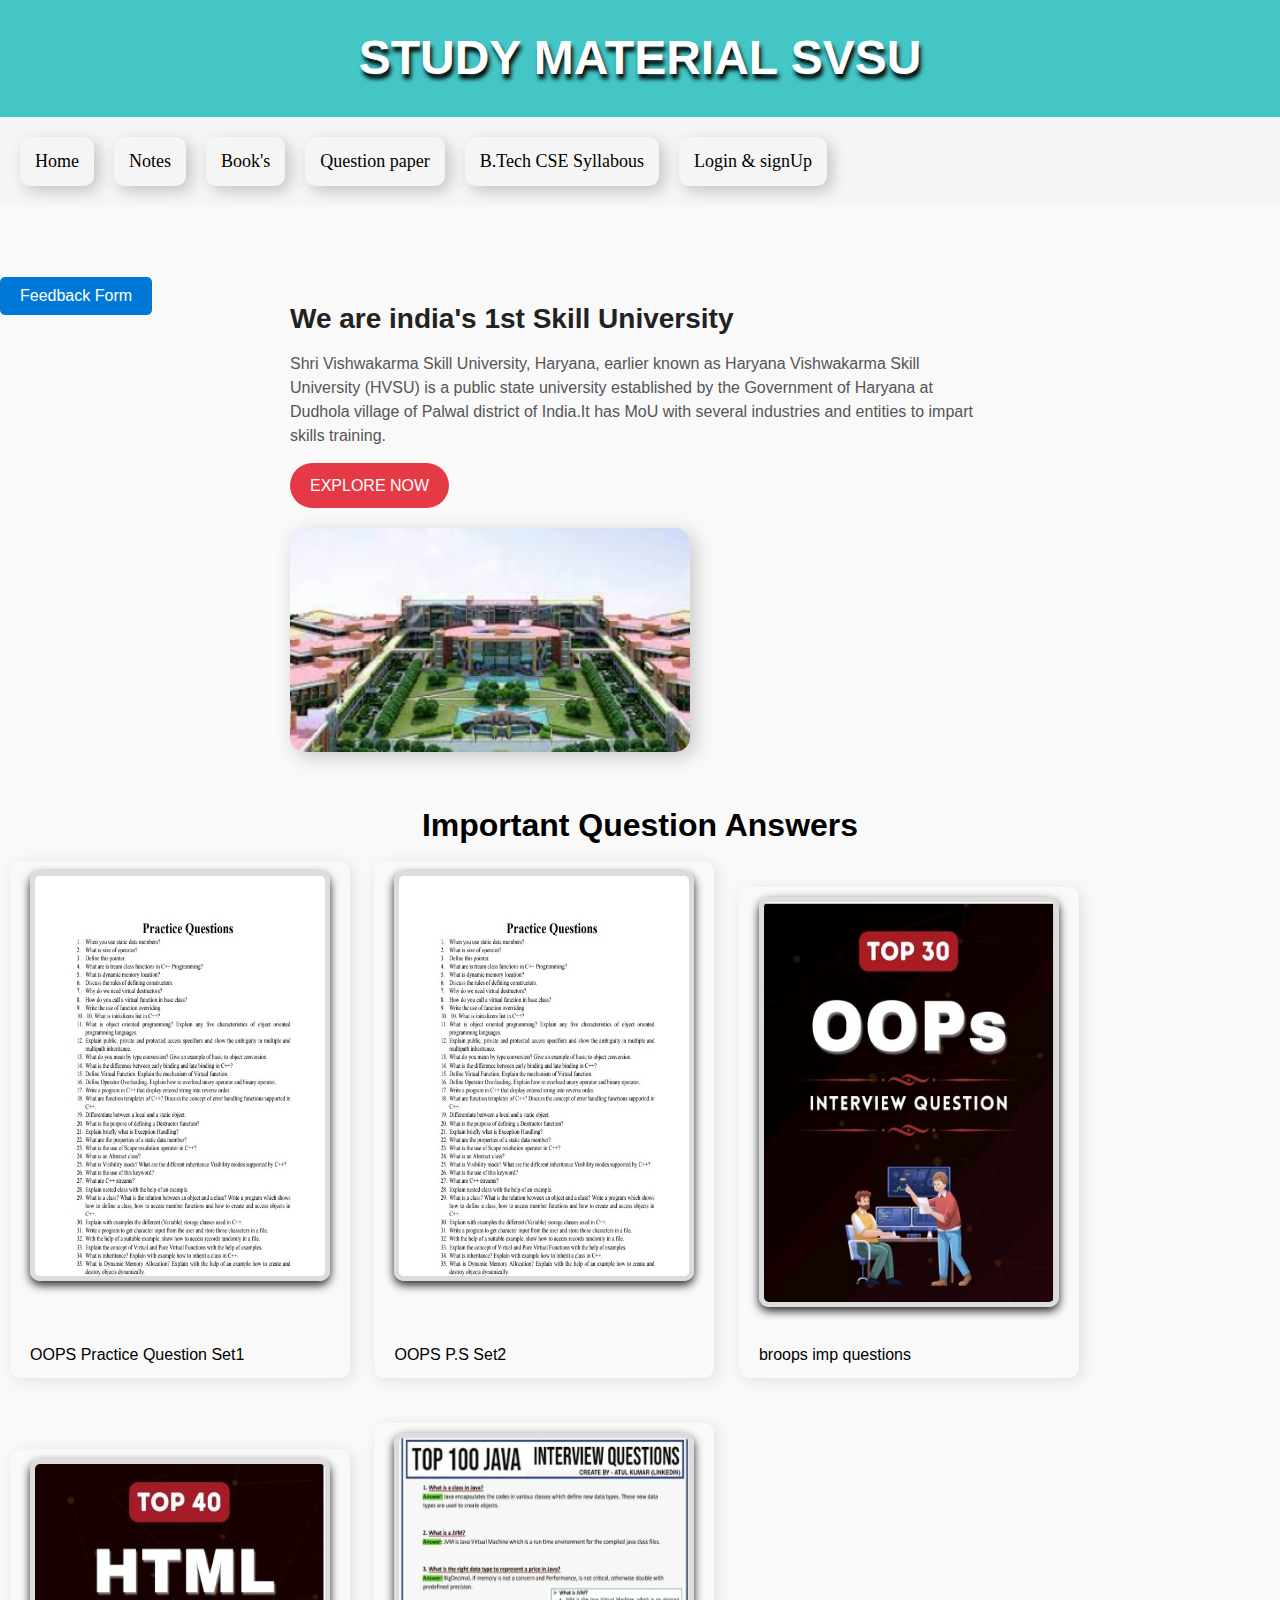
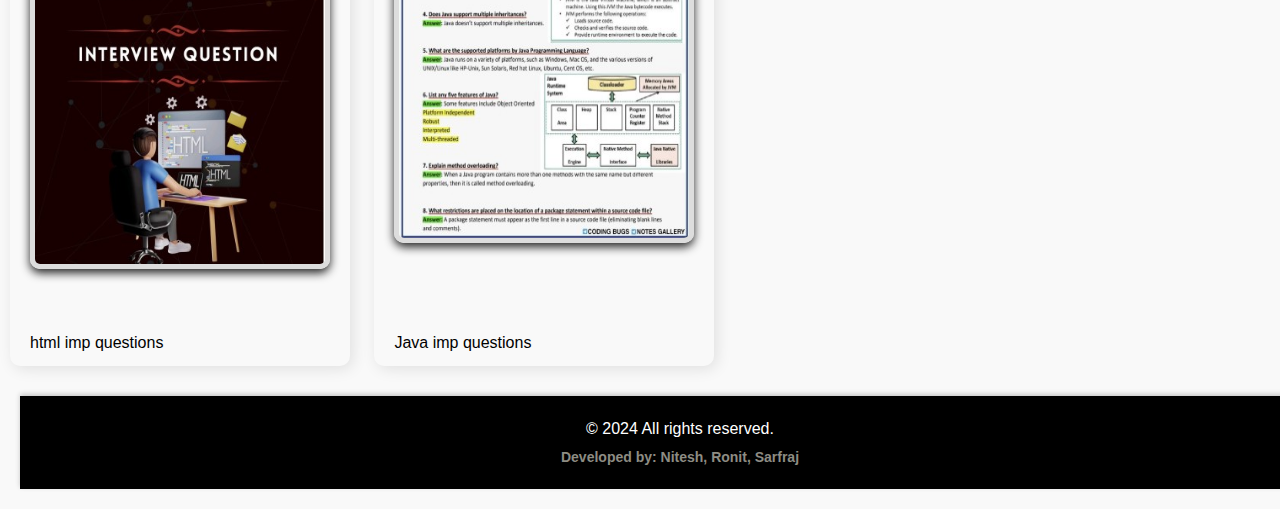
<file: index.html>
<!DOCTYPE html>
<html lang="en">

<head>
    <meta charset="UTF-8">
    <meta name="viewport" content="width=device-width, initial-scale=1.0">
    <title>study matrial svsu</title>
    <link rel="stylesheet" href="style.css">
</head>

<body>
    <header class="head">
        <h1>STUDY MATERIAL SVSU</h1>
    </header>
    <main>

        <nav>
            <a target="_self" >Home</a>
            <a target="_self" href="notes.html">Notes</a>
            <a target="_self" href="book.html">Book's</a>
            <a target="_self" href="questionpaper.html">Question paper</a>
            <a target="_blank" href="all notes/Annexure 4 B. Tech CSE AI&ML Syllabus for Batch 2022-26.pdf">B.Tech CSE
                Syllabous</a>
            <a target="_blank" href="login.html">
                <div class="slabous"> Login & signUp</div>
            </a>

        </nav><br><br>
        
        <div class="bt">
            <a href="form.html"><input class="button" type="button" value="Feedback Form"></a><br><br><br>
        </div>
        <section class="about-us">

            <div class="row">
                <div class="about-col">
                    <h1>We are india's 1st Skill University</h1>
                    <p>
                        Shri Vishwakarma Skill University, Haryana, earlier known as Haryana Vishwakarma Skill
                        University (HVSU) is a public state university established by the Government of Haryana at
                        Dudhola village of Palwal district of India.It has MoU with several industries and entities to
                        impart skills training.
                    </p>
                    <a href="https://svsu.ac.in/" class="hero-btn red-btn">EXPLORE NOW</a>
                </div>
                <div class="about-col">
                    <img src="SVSU full view.jpg">
                </div>
            </div>
            
        </section>
        <h1 class="impques">Important Question Answers</h1>
        <div>

            
        

            <a class="noteslink" href="all imp que/OOPS Practice Questions Set1.docx.pdf"><img class="notesimg"
                    src="All images/Screenshot 2024-06-09 171354.jpg" alt="img" width="300px"
                    height="410px"><br><br>OOPS Practice Question
                Set1</a>
            <a class="noteslink" href="all imp que/OOPS Practice Questions Set2.docx.pdf"><img class="notesimg"
                    src="All images/Screenshot 2024-06-09 171354.jpg" alt="img" width="300px"
                    height="410px"><br><br>OOPS P.S Set2</a>
            <a class="noteslink" href="all imp que/oops imp questions .pdf"><img class="notesimg"
                    src="All images/oopsimp qt.jpg" alt="img" width="300px" height="410px"><br>broops imp
                questions</a><br><br>



            <a class="noteslink" href="all imp que/html imp questions .pdf"><img class="notesimg"
                    src="All images/html imp qt.jpg" alt="img" width="300px" height="410px"><br><br>html imp
                questions</a>
            <a class="noteslink" href="all imp que/Java imp questions .pdf"><img class="notesimg"
                    src="All images/java imp qt.jpg" alt="img" width="300px" height="410px"><br><br><br>Java imp
                questions</a>



        </div>


    </main>
    <footer>
        <div class="footer-content">
            <p>&copy; 2024 All rights reserved.</p>
            <p class="developer-names">Developed by: <span>Nitesh, Ronit, Sarfraj</span></p>
        </div>
    </footer>
    
</body>

</html>
</file>
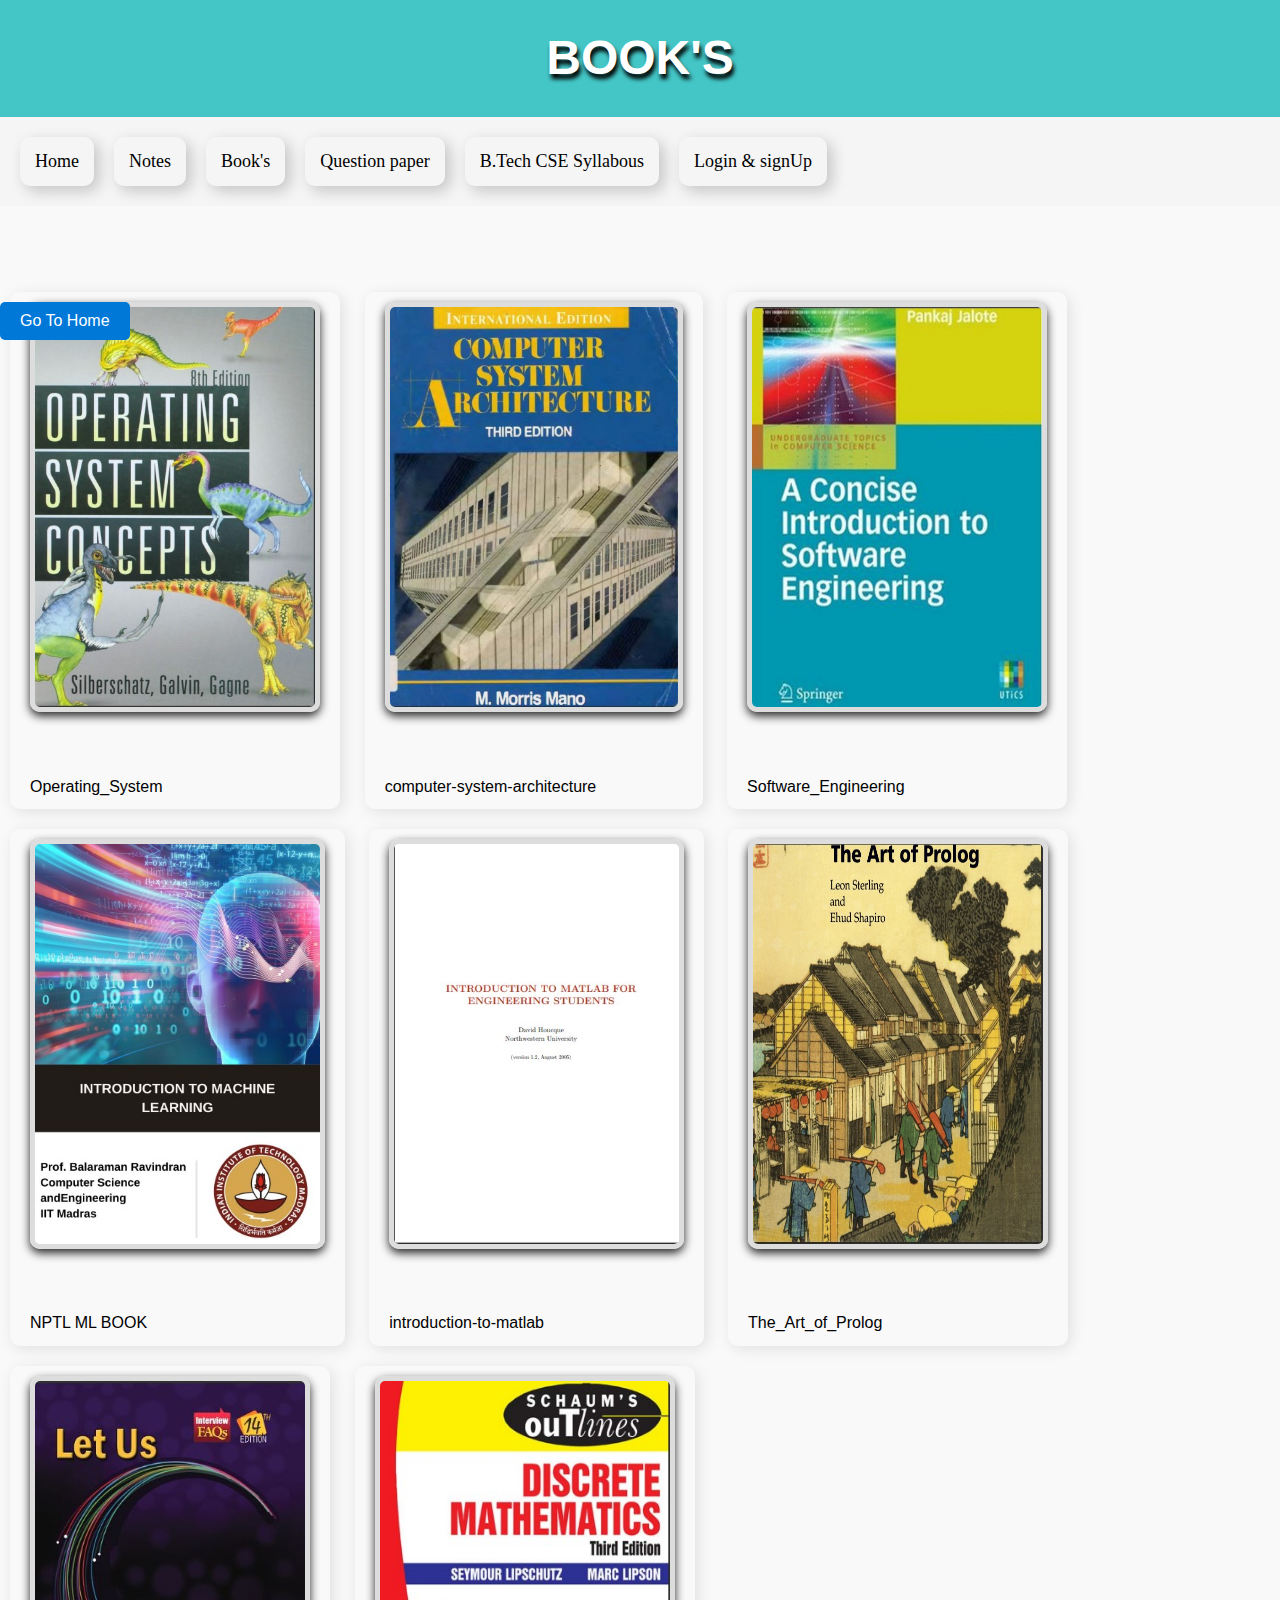
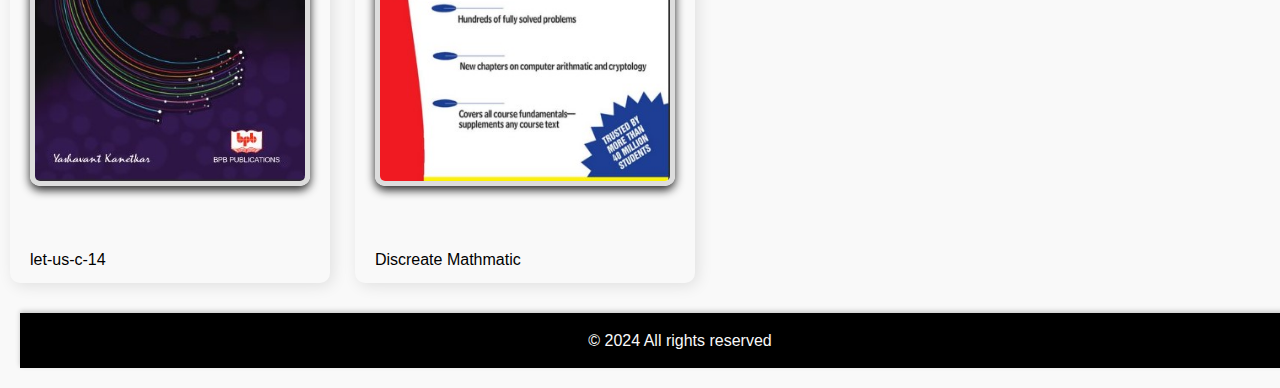
<file: book.html>
<!DOCTYPE html>
<html lang="en">

<head>
    <meta charset="UTF-8">
    <meta name="viewport" content="width=device-width, initial-scale=1.0">
    <title>Books</title>
    <link rel="stylesheet" href="style.css">
</head>

<body>

    <header class="head">

        <h1> BOOK'S</h1>

    </header>
    <nav>
        <a href="index.html">Home</a>
        <a target="_self" href="notes.html">Notes</a>
        <a target="_self" href="book.html">Book's</a>
        <a target="_self" href="questionpaper.html">Question paper</a>
        <a target="_self" href="all notes/Annexure 4 B. Tech CSE AI&ML Syllabus for Batch 2022-26.pdf">B.Tech CSE
            Syllabous</a>
        <a href="login.html">
            <div class="slabous"> Login & signUp</div>
        </a>

    </nav><br><br><br>
    <div class="bt">
        <a href="index.html"><input class="button" type="button" value="Go To Home"></a><br><br><br>
      </div>

    
    
    
    <a class="noteslink" href="all books/Operating_System_Concepts_8th_EditionA4 Galvin.pdf"><img class="notesimg" src="All images/os img.jpg" alt="img "  height="410px"width="300px"><br><br>Operating_System</a>
    <a class="noteslink" href="all books/mano-m-m-computer-system-architecture.pdf"><img class="notesimg" src="All images/cao img.jpg" alt="img"  height="410px"width="300px"><br><br>computer-system-architecture</a>
    <a class="noteslink" href="all books/Software_Engineering_by_Pankaj_Jalote.pdf"><img class="notesimg" src="All images/sebook img.jpg" alt="img"  height="410px"width="300px " height="414px"><br><br>Software_Engineering</a>

    
   
    
    <a class="noteslink" href="all books/nptl ml.pdf"><img class="notesimg" src="All images/ml nptl.jpg" alt="img"  width="300px" height="410px"width="300px"><br><br>NPTL ML BOOK</a>
    <a class="noteslink" href="all books/introduction-to-matlab.pdf"> <img class="notesimg" src="All images/matlab .jpg" alt="img"  height="410px"width="300px"><br><br>introduction-to-matlab</a>
    <a class="noteslink" href="all books/The_Art_of_Prolog.pdf"><img class="notesimg" src="All images/THE art prolog.jpg" alt="img"  height="410px"width="300px " height="414px"><br><br>The_Art_of_Prolog</a>

    
    
    <a class="noteslink" href="all books/let-us-c-14.pdf"><img class="notesimg" src="All images/letus c.jpg" alt="img"   height="410px"width="300px"><br><br>let-us-c-14</a>
    <a class="noteslink" href="all books/dm book pdf by email-1.pdf"><img class="notesimg" src="All images/dm book img.jpg" alt="img" height="410px"  width="300px" height="410px" ><br><br>Discreate Mathmatic</a>

    <footer>
        <p class="foot">&copy; 2024 All rights reserved</p>
    </footer>

</body>

</html>
</file>
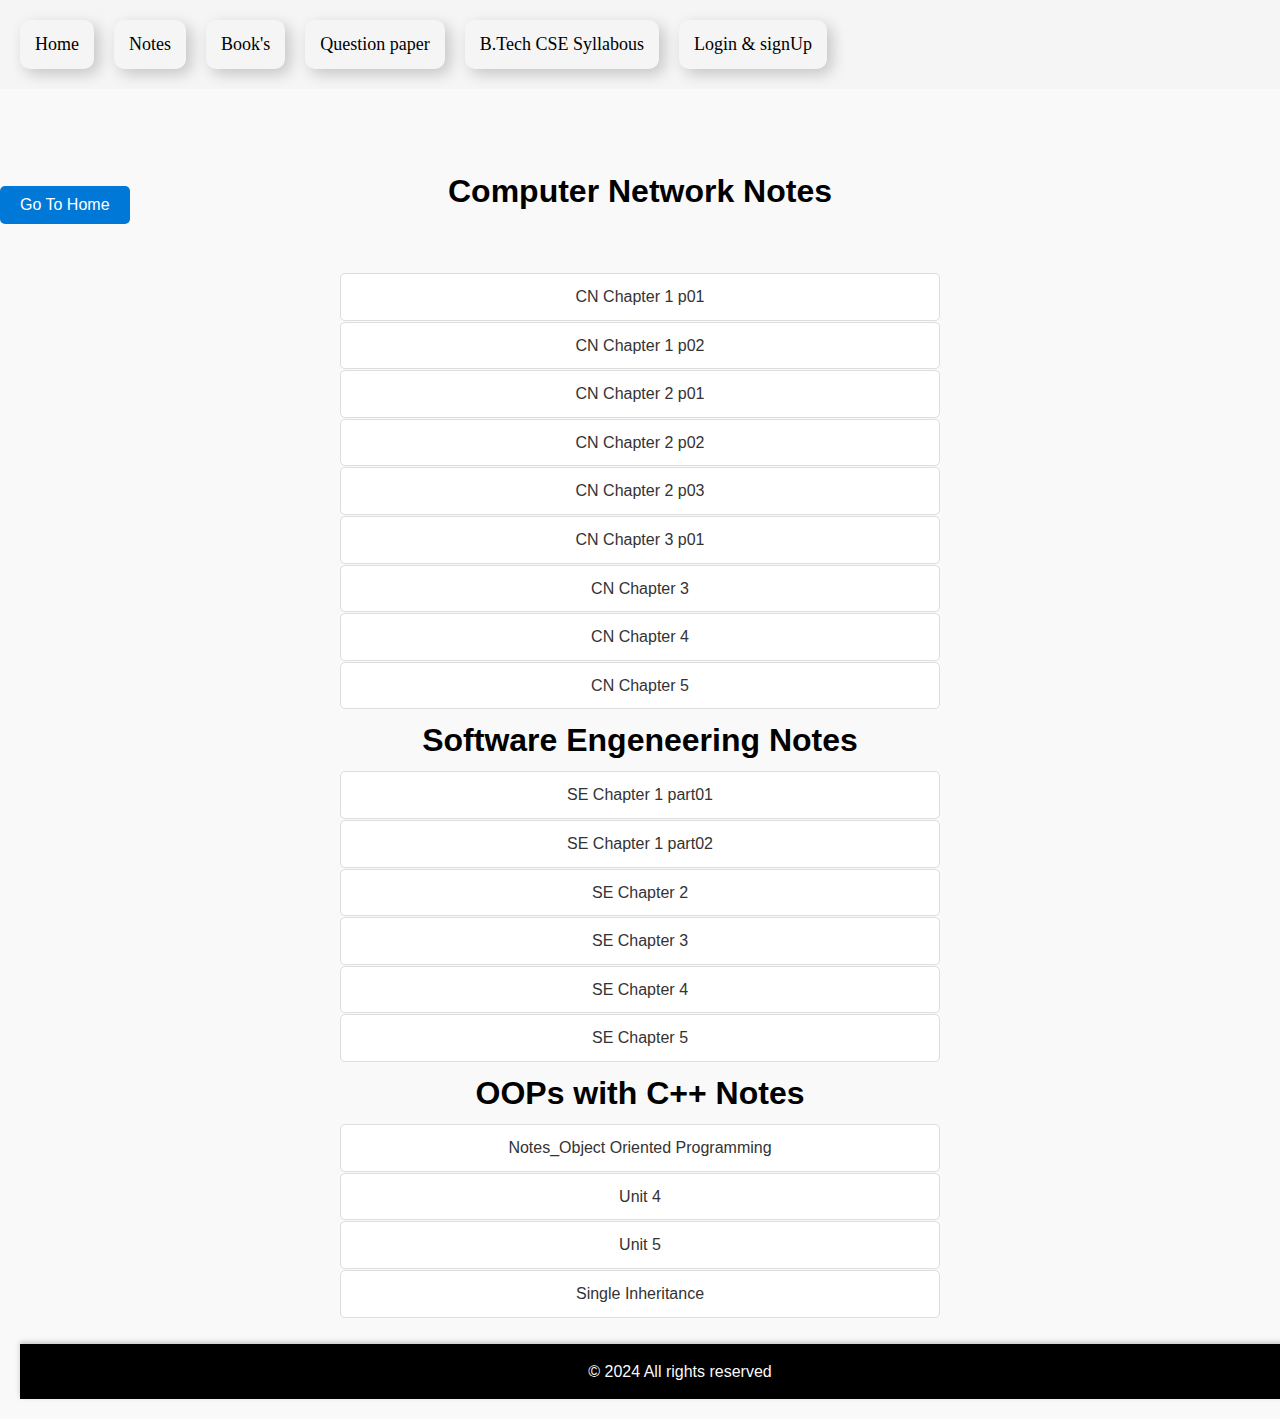
<file: cn.html>
<!DOCTYPE html>
<html lang="en">

<head>
    <meta charset="UTF-8">
    <meta name="viewport" content="width=device-width, initial-scale=1.0">
    <title>Document</title>
    <link rel="stylesheet" href="style.css">
</head>

<body>
    <nav>
        <a href="index.html">Home</a>
        <a target="_self" href="notes.html">Notes</a>
        <a target="_self" href="book.html">Book's</a>
        <a target="_self" href="questionpaper.html">Question paper</a>
        <a target="_self" href="all notes/Annexure 4 B. Tech CSE AI&ML Syllabus for Batch 2022-26.pdf">B.Tech CSE
            Syllabous</a>
        <a href="login.html">
            <div class="slabous"> Login & signUp</div>
        </a>

    </nav><br><br><br>
    <div class="bt">
        <a href="index.html"><input class="button" type="button" value="Go To Home"></a><br><br><br>
      </div>

    <span>
        <h1 class="impques">Computer Network Notes</h1>
    </span>
    <br><br>
    <div class="paper">
        <div><a href="all notes/MODULE 1 CN.pdf">CN Chapter 1 p01</a></div>
        <div><a href="all notes/Chapter 1 multiplexing.docx">CN Chapter 1 p02</a></div>
        <div> <a href="all notes/CHAPTER 2.pdf">CN Chapter 2 p01</a></div>
        <div><a href="all notes/CHAPTER 2 PART 2.docx">CN Chapter 2 p02</a></div>
        <div><a href="all notes/cn chapter2 part3.docx">CN Chapter 2 p03</a></div>
        <div><a href="all notes/MODULE 3 part 1.pdf">CN Chapter 3 p01</a></div>
        <div><a href="all notes/Chapter 3 NETWORK LAYER.docx">CN Chapter 3</a> </div>
        <div><a href="all notes/Chapter 4.docx">CN Chapter 4</a> </div>
        <div><a href="all notes/CHAPTER 5.docx">CN Chapter 5 </a></div>
    </div>
<h1 class="impques">Software Engeneering Notes</h1>
<div class="paper">
    <div><a href="all notes/se chapter 1.pdf">SE Chapter 1 part01</a></div>
    <div><a href="all notes/SE CHAPTER1 PATRT02.docx">SE Chapter 1 part02</a></div>
    <div><a href="all notes/se chapter 2.pdf.docx"> SE Chapter 2</a></div>
    <div><a href="all notes/se chapter 3.docx">SE Chapter 3</a></div>
    <div><a href="all notes/se chapter 4.pdf.docx">SE Chapter 4</a></div>
    <div><a href="all notes/se chapter 5.pdf.docx">SE Chapter 5</a></div>
</div>

<h1 class="impques">OOPs with C++ Notes</h1>
<div class="paper">
   <div> <a href="all notes/Notes_Object Oriented Programming Using C--.pdf">Notes_Object Oriented Programming</a></div>
   <div> <a href="all notes/Unit 4 oops.pdf">Unit 4 </a></div>
    <div><a href="all notes/OOPS Notes_Unit 5.docx.pdf">Unit 5</a></div>
   <div> <a href="all notes/Single Inheritance.pdf">Single Inheritance</a></div>

</div>
<footer>
    <p class="foot">&copy; 2024 All rights reserved</p>
</footer>

</body>

</html>
</file>
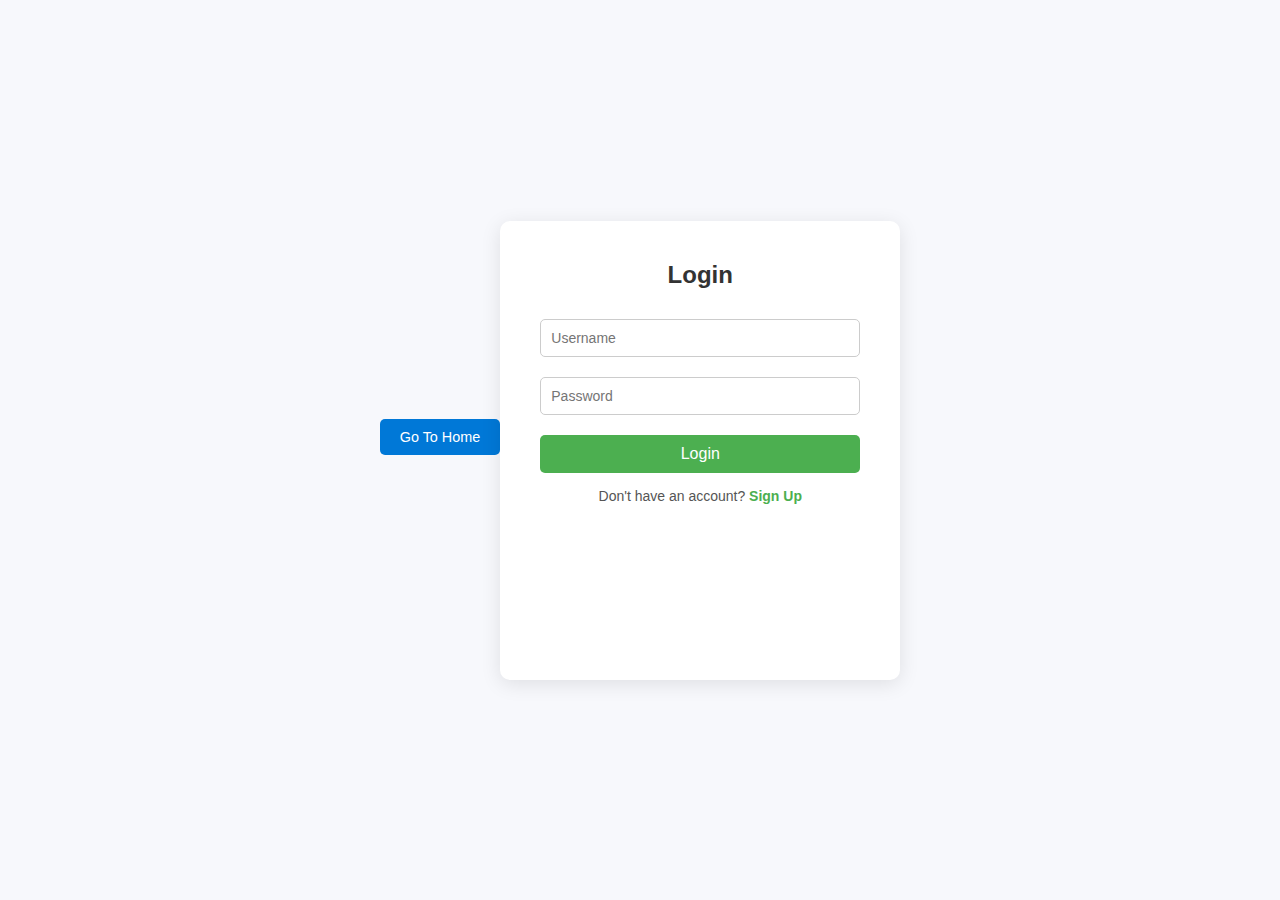
<file: login.html>
<!DOCTYPE html>
<html lang="en">

<head>
    <meta charset="UTF-8">
    <meta name="viewport" content="width=device-width, initial-scale=1.0">
    <title>Login</title>
    <!-- <link rel="stylesheet" href="style.css"> -->
    <script src="https://accounts.google.com/gsi/client" async defer></script>
    <link rel="stylesheet" href="login.css">
</head>

<body>

    <div class="bt">
        <a href="index.html"><input class="button" type="button" value="Go To Home"></a><br><br><br>
    </div><br><br>

    <div class="form-container">
        <div class="forms">
            <!-- Login Form -->
            <div class="form login-form" id="login-form">
                <h2>Login</h2>
                <input type="text" placeholder="Username" class="input-field">
                <input type="password" placeholder="Password" class="input-field">
                <button class="button">Login</button>
                <p class="toggle-link">Don't have an account? <span id="show-signup">Sign Up</span></p>
            </div>

            <!-- Signup Form -->
            <div class="form signup-form" id="signup-form">
                <h2>Sign Up</h2>
                <input type="text" placeholder="Username" class="input-field">
                <input type="email" placeholder="Email" class="input-field">
                <input type="password" placeholder="Password" class="input-field">
                <input type="password" placeholder="Confirm Password" class="input-field">
                <button class="button">Sign Up</button>
                <p class="toggle-link">Already have an account? <span id="show-login">Login</span></p>

                <!-- Sign Up with Google -->
                <div id="g_id_onload"
                    data-client_id="YOUR_CLIENT_ID"
                    data-context="signup"
                    data-ux_mode="popup"
                    data-callback="handleCredentialResponse"
                    data-auto_prompt="false">
                </div>
                <div class="g_id_signin" data-type="standard"></div>
            </div>
        </div>
    </div>

    <script src="login.js"></script>
</body>

</html>
</file>
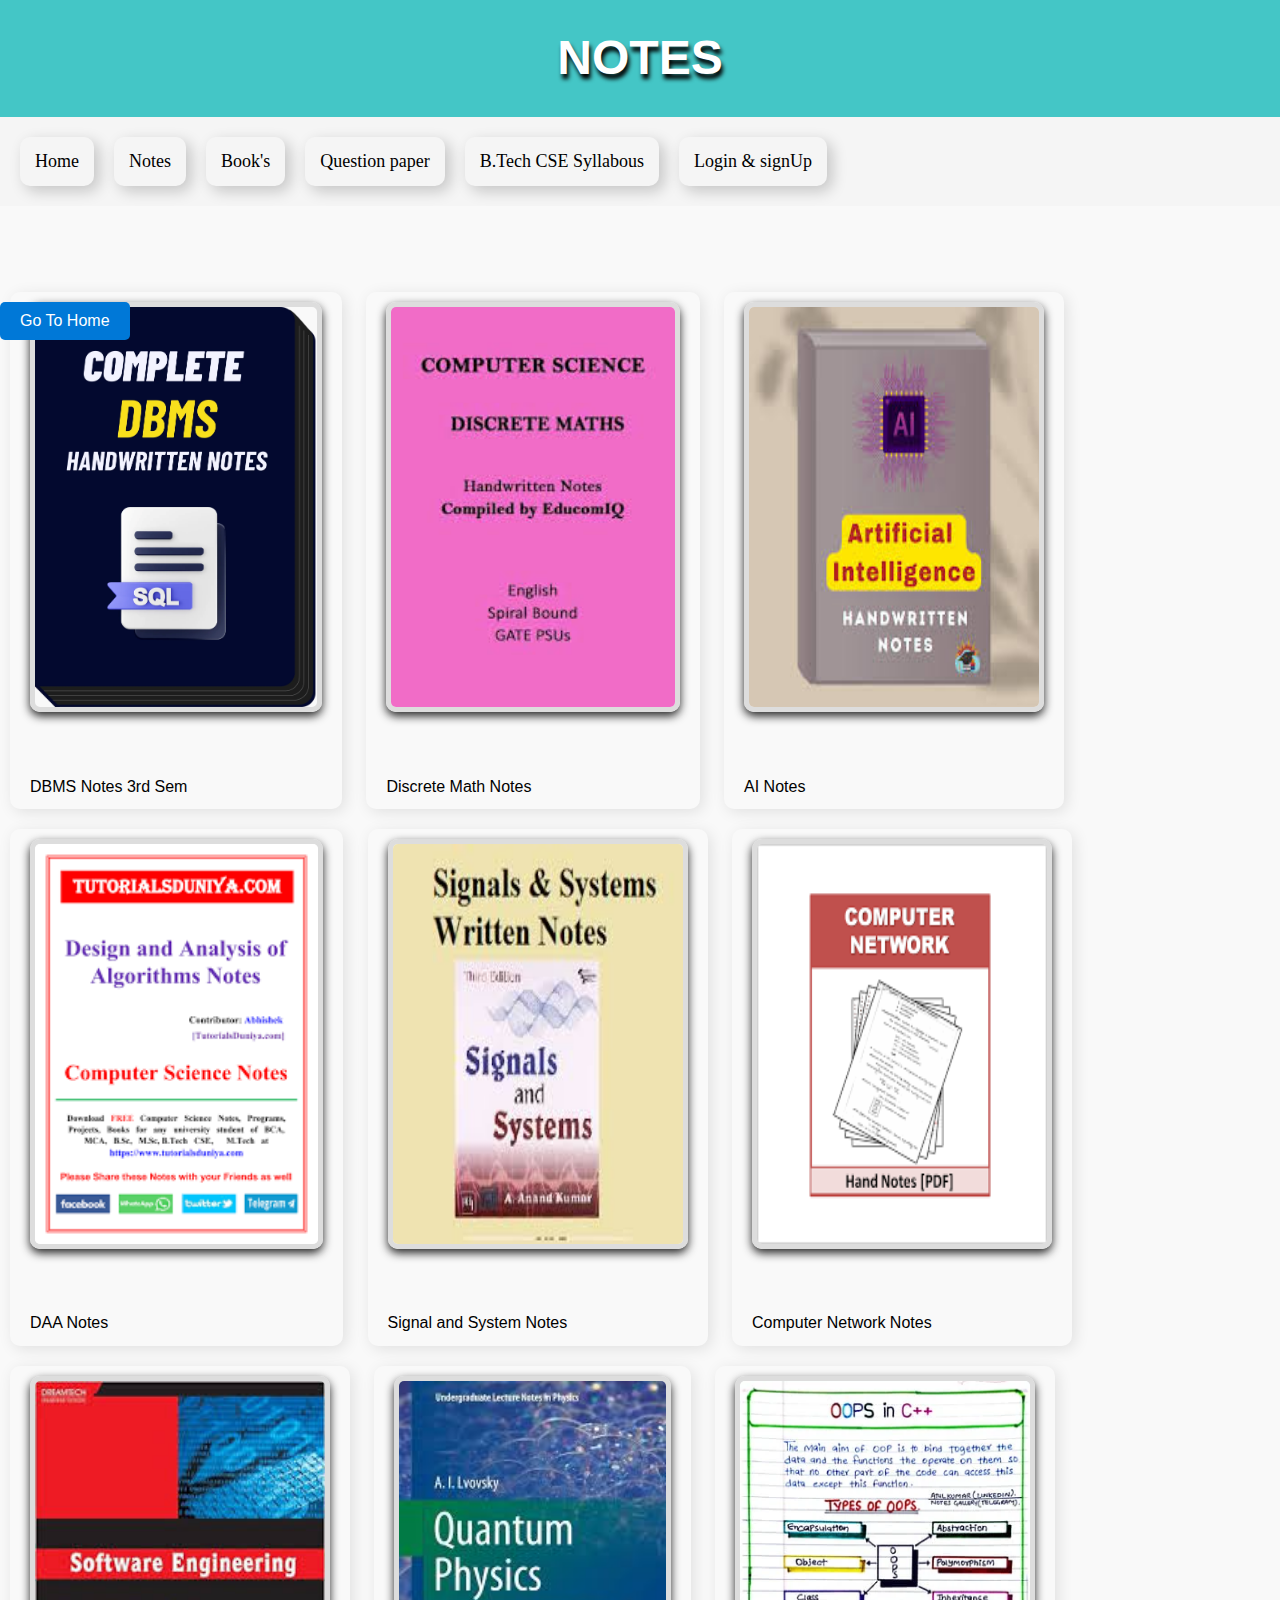
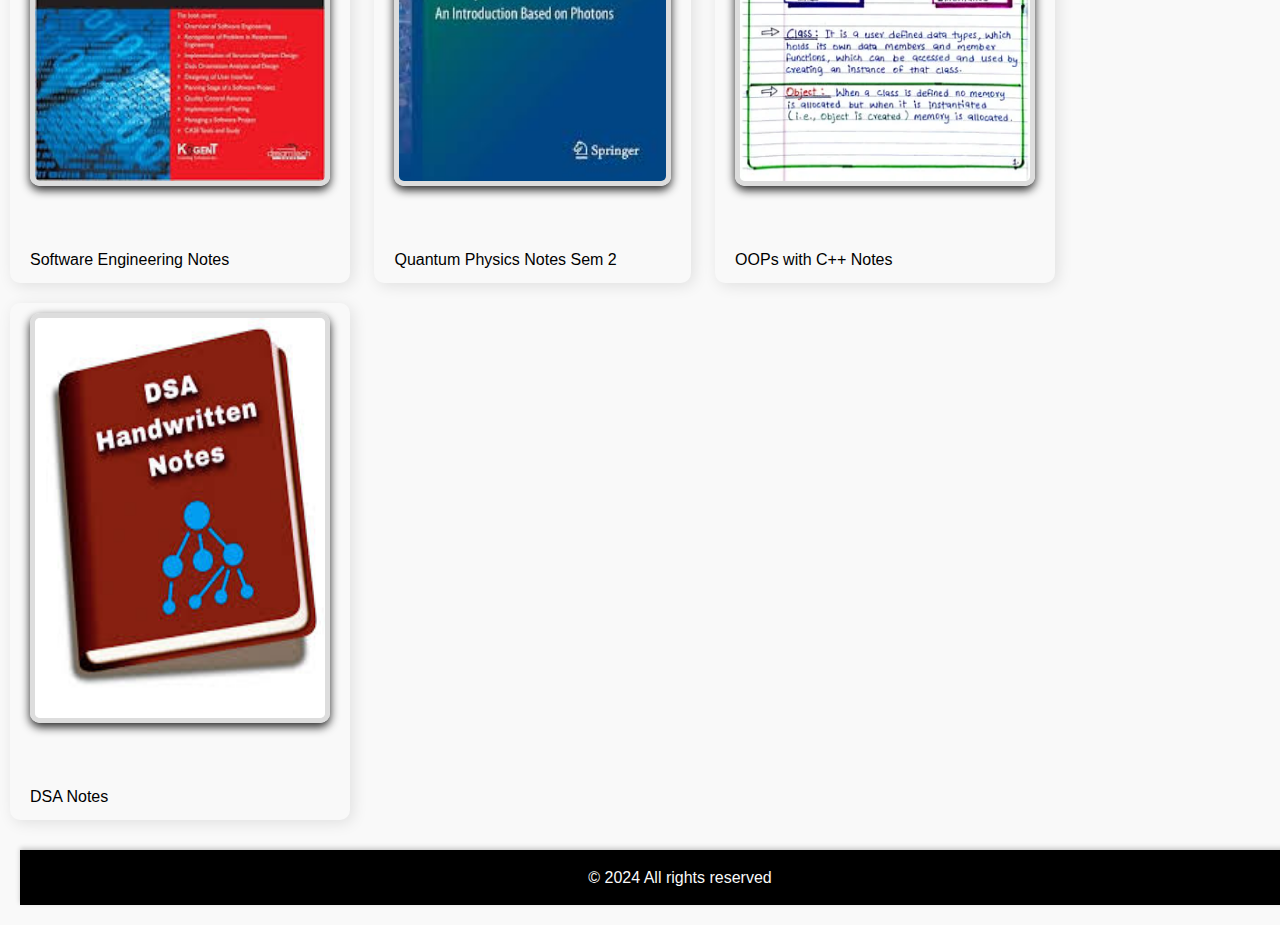
<file: notes.html>
<!DOCTYPE html>
<html lang="en">

<head>
    <meta charset="UTF-8">
    <meta name="viewport" content="width=device-width, initial-scale=1.0">
    <title>notes </title>
    <link rel="stylesheet" href="style.css">
</head>

<body>
    <header class="head">
        <h1>NOTES</h1>
    </header>
    
    <nav>
        <a target="_self" href="index.html">Home</a>
        <a target="_self" href="notes.html">Notes</a>
        <a target="_self" href="book.html">Book's</a>
        <a target="_self" href="questionpaper.html">Question paper</a>
        <a target="_blank" href="all notes/Annexure 4 B. Tech CSE AI&ML Syllabus for Batch 2022-26.pdf">B.Tech CSE
            Syllabous</a>
        <a target="_blank" href="login.html">
            <div class="slabous"> Login & signUp</div>
        </a>

    </nav>
    <br><br><br>
    <div class="bt">
        <a href="index.html"><input class="button" type="button" value="Go To Home"></a><br><br><br>
    </div>


    <a class="noteslink" href="all notes/DBMS notes 3rd sem.pdf"><img class="notesimg" src="All images/dbms banner.png"
            alt="DBMS Banner" width="300px" height="410px"><br><br>DBMS Notes 3rd Sem</a>
    <a class="noteslink" href="all notes/discreat  math notes 3rd sem.pdf"><img class="notesimg"
            src="All images/discreat math image.jpg" alt="Discrete Math Notes" width="300px"
            height="410px"><br><br>Discrete Math Notes</a>
    <a class="noteslink" href= "all notes/AI notes.pdf"><img class="notesimg" src="All images/ai.jpeg" alt="AI Notes"
            width="300px" height="410px"><br><br>AI Notes</a>




    <a class="noteslink" href="all notes/DAA notes 3rd sem.pdf"><img class="notesimg"
            src="All images/daa banner img.png" alt="DAA Banner" width="300px" height="410px"><br><br>DAA Notes</a>
    <a class="noteslink" href="all notes/signal and system notes 3rd.pdf"> <img class="notesimg"
            src="All images/ss image.jpg" alt="Signal and System Notes" width="300px" height="410px"><br><br>Signal
        and System Notes</a>
    <a class="noteslink" href="cn.html"><img class="notesimg" src="All images/cn.png" alt="Computer Network Notes"
            width="300px" height="410px"><br><br>Computer Network Notes</a>



    <a class="noteslink" href="cn.html"><img class="notesimg" src="All images/se.jpeg" alt="Software Engineering Notes"
            width="300px" height="410px"><br><br>Software Engineering Notes</a>
    <a class="noteslink" href="all notes/quantum physics sem1.pdf"> <img class="notesimg" src="All images/qun phy..jpeg"
            alt="Quantum Physics Notes" width="300px" height="410px"><br><br>Quantum Physics Notes Sem 2</a>
    <a class="noteslink" href="cn.html"><img class="notesimg" src="All images/OOPS-Notes-C-pdf-1-320.webp"
            alt="OOPS Notes" width="300px" height="410px"><br><br>
        OOPs with C++ Notes</a>



    <a class="noteslink" href="all notes/DSA Notes .pdf"> <img class="notesimg" src="All images/dsa image.jpg"
            alt="DSA Notes" width="300px" height="410px"><br><br>
        DSA Notes</a>



        <footer>
            <p class="foot">&copy; 2024 All rights reserved</p>
        </footer>



</body>




</html>
</file>
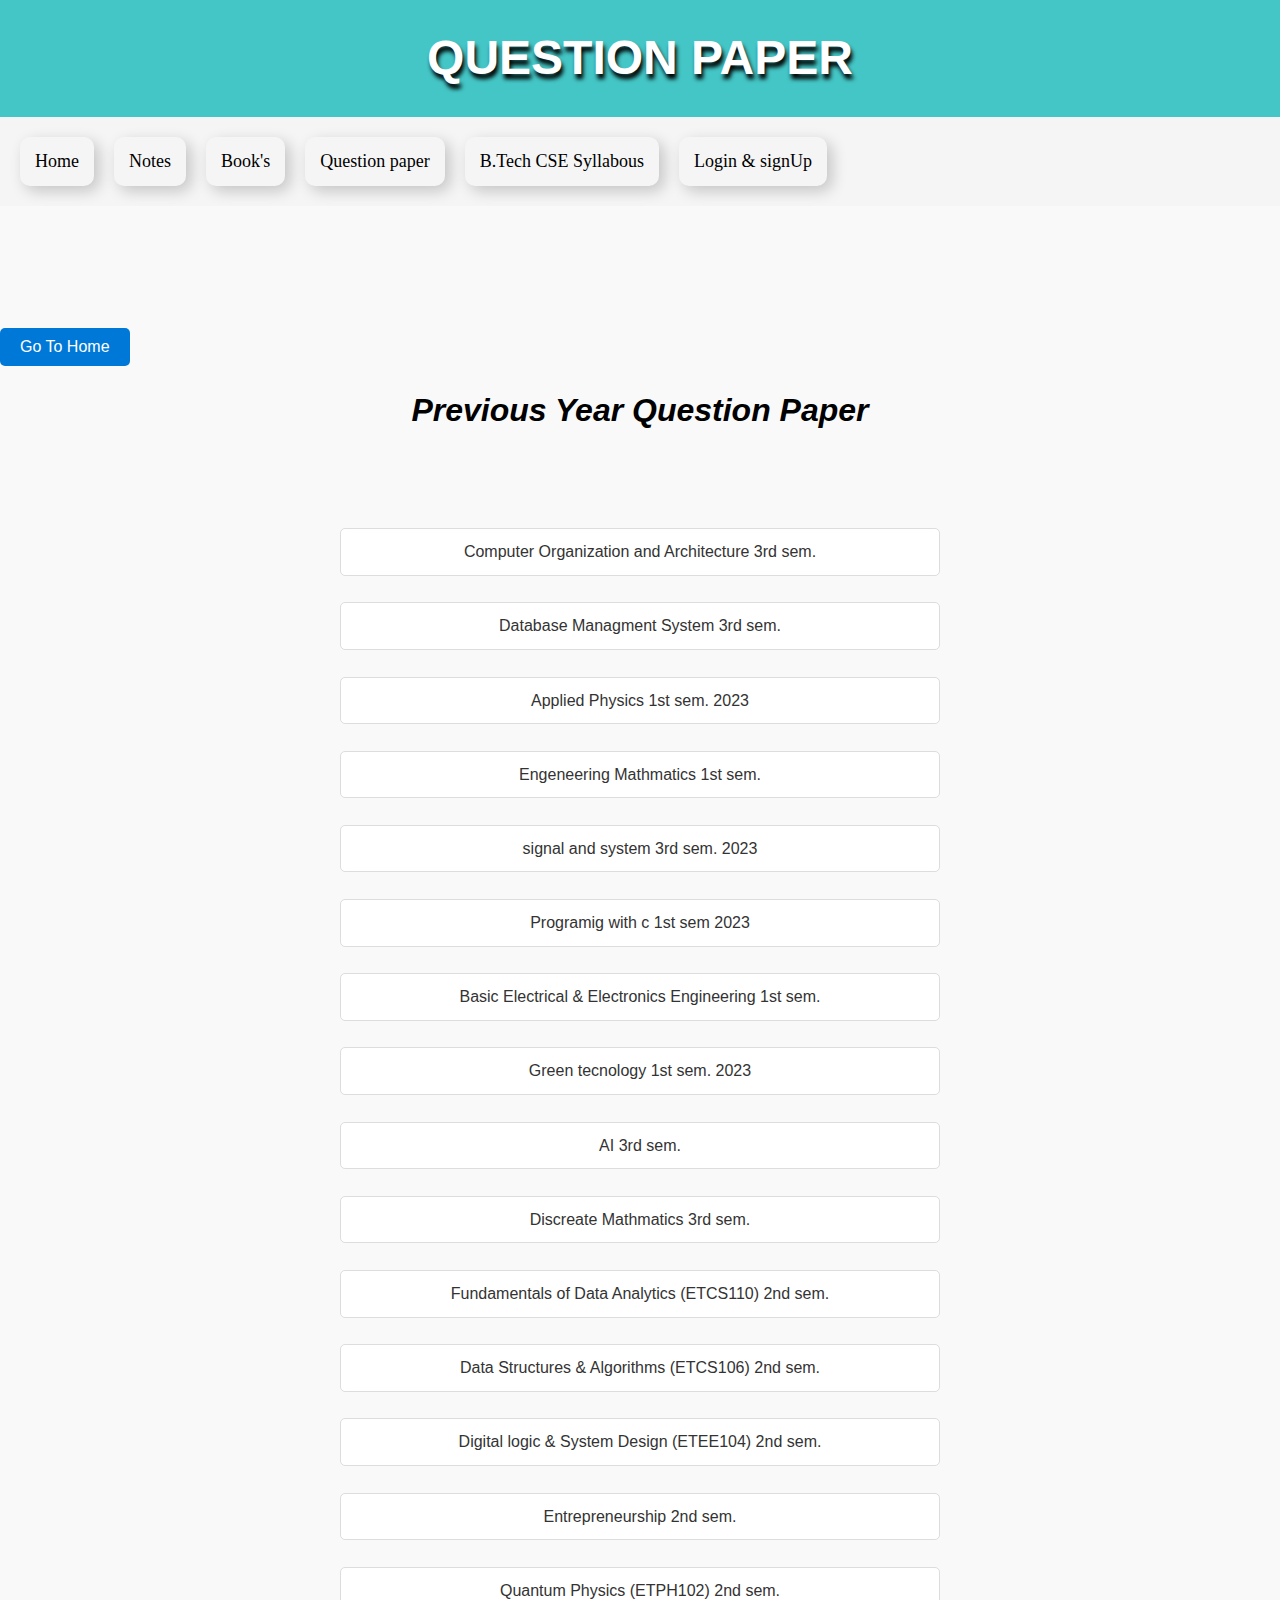
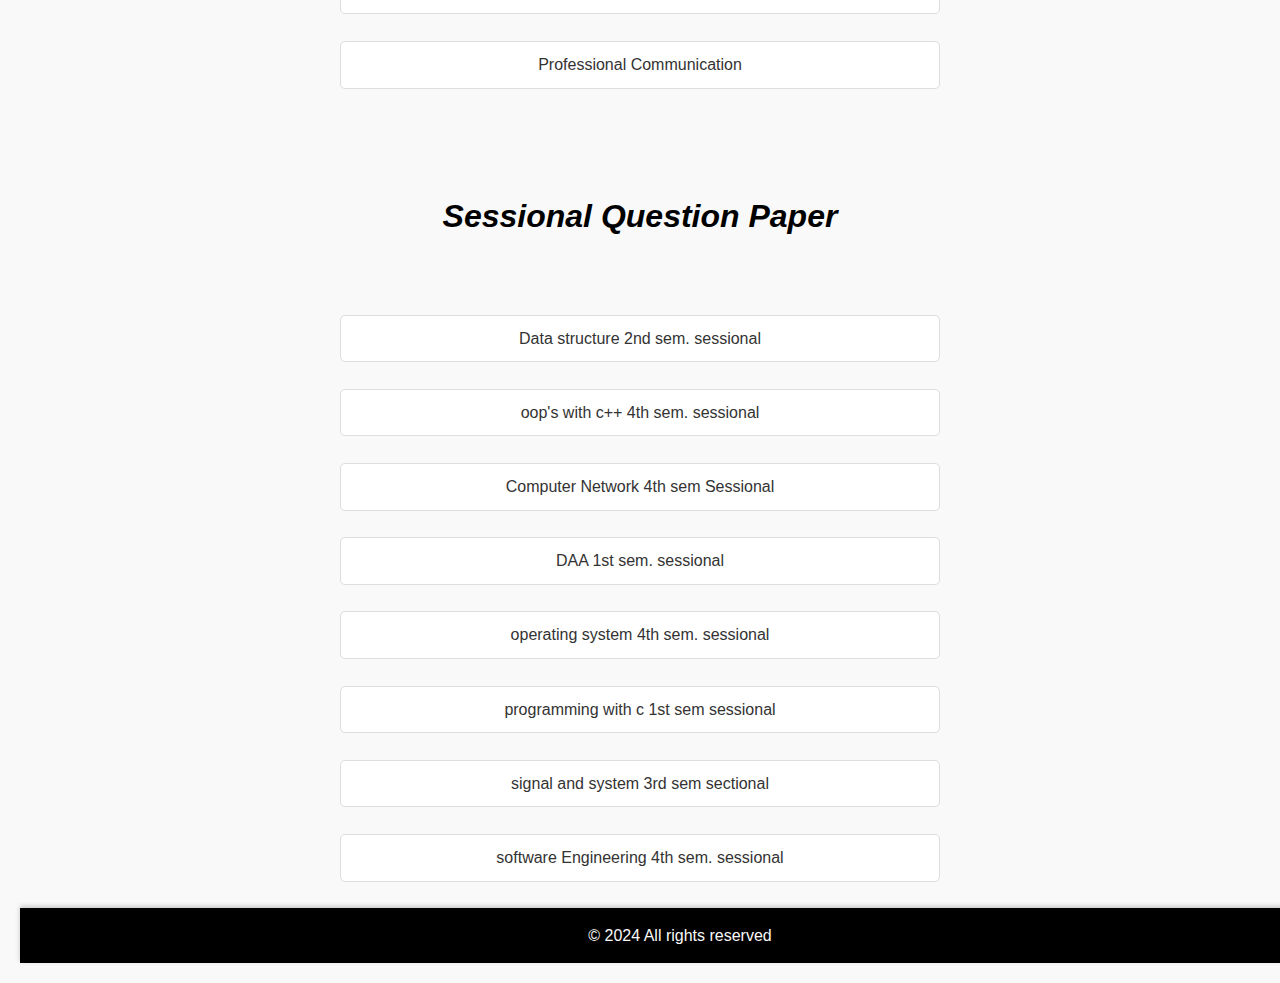
<file: questionpaper.html>
<!DOCTYPE html>
<html lang="en">

<head>
    <meta charset="UTF-8">
    <meta name="viewport" content="width=device-width, initial-scale=1.0">
    <title>question paper</title>
    <link rel="stylesheet" href="style.css">
</head>

<body>
    <header class="head">
       <h1>  QUESTION PAPER</h1>

       </header>
        <nav>
            <a href="index.html">Home</a>
            <a target="_self" href="notes.html">Notes</a>
            <a target="_self" href="book.html">Book's</a>
            <a target="_self" href="questionpaper.html">Question paper</a>
            <a target="_self" href="all notes/Annexure 4 B. Tech CSE AI&ML Syllabus for Batch 2022-26.pdf">B.Tech CSE Syllabous</a>
            <a  href="login.html"> <div class="slabous"> Login & signUp</div>  </a>

        </nav><br><br><br><br>
        <div class="bt">
            <a href="index.html"><input class="button" type="button" value="Go To Home"></a>
          </div><br><br><br>
          <h2 class="impques">Previous Year Question Paper</h2><br><br>
    <section class="all">
        <div class="paper">
            <a href="All question papers/coa questions paper 3rd .pdf"><span class="qtedit">Computer Organization and
                    Architecture 3rd sem.</span> </a><br> 
            <a href="All question papers/DBMS questions paper 3rd.pdf"><span class="qtedit">Database Managment
                    System 3rd sem.</span></a><br>
            <a href="All question papers/Applied physics 1st sem..pdf"><span class="qtedit">Applied Physics 1st
                    sem. 2023</span></a><br>
            <a href="All question papers/Engeneering Mathmatics 1st sem..pdf"> <span class="qtedit">Engeneering
                    Mathmatics 1st sem.</span></a><br>
            <a href="All question papers/signal and system 3rd sem (1).pdf">signal and system 3rd sem.
                2023 </a><br>
            <a href="All question papers/PWC_2023.pdf">Programig with c 1st sem 2023</a><br>
            <a href="All question papers/BEEE_2023.pdf">Basic Electrical & Electronics Engineering 1st sem.</a><br>
            <a href="All question papers/GT&S_2023.pdf">Green tecnology 1st sem. 2023</a><br>
            <a href="All question papers/AI B.tech CSE 2022-26 (3rd sem.).pdf">AI 3rd sem.</a><br>
            <a href="All question papers/DM B.tech CSE 2022-26 (3rd sem.).pdf">Discreate Mathmatics 3rd sem.</a><br>
            <a href="All question papers/FDA_Python B.Tech CSE 2022-26 (2nd sem.).pdf">Fundamentals of Data Analytics (ETCS110) 2nd sem.</a><br>
            <a href="All question papers/DSA B.Tech CSE 2022-26 (2nd sem.).pdf">Data Structures & Algorithms (ETCS106) 2nd sem.</a><br>
            <a href="All question papers/DLD B.Tech CSE 2022-26 (2nd sem.).pdf"> Digital logic & System Design (ETEE104) 2nd sem.</a><br>
           <a href="All question papers/Entrepreneurship B.Tech CSE 2022-26 (2nd Sem.).pdf">Entrepreneurship 2nd sem.</a><br>
           <a href="All question papers/Quantum B.Tech CSE 2022-26 (2nd Sem.).pdf">Quantum Physics (ETPH102) 2nd sem.</a><br>
           <a href="All question papers/PC B.tech CSE (2022-26) 1st sem..pdf">Professional Communication</a><br>
           
        </div>
    </section><br><br>
    <h2 class="impques">Sessional Question Paper </h2><br><br>
    <span>
        <section>
            <div class="paper">
                <a href="All question papers/Data structure 2nd sem. sessional.pdf"> Data structure 2nd sem. sessional
                </a><br>
                <a href="All question papers/oop's 4th sem. sessional .pdf">oop's with c++ 4th sem. sessional
                </a><br>
                <a href="All question papers/computer networks 4th sem sessional .pdf">Computer Network 4th sem
                    Sessional</a><br>
                <a href="All question papers/DAA 1st sem. sessional .pdf">DAA 1st sem. sessional </a><br>
                <a href="All question papers/operating system 4th sem. sessional  (1).pdf">operating system 4th sem.
                    sessional </a><br>
                <a href="All question papers/programming with c 1st sem sessional  (1).pdf">programming with c 1st sem
                    sessional </a><br>
                <a href="All question papers/signal and system 3rd sem (1).pdf">signal and system 3rd sem
                    sectional</a><br>
                <a href="All question papers/software Engineering 4th sem. sessional  (1).pdf">software Engineering 4th
                    sem. sessional</a>
            </div>
        </section>
    </span>
   
</body>
<footer>
    <p class="foot">&copy; 2024 All rights reserved</p>
</footer>

</html>
</file>
<file: style.css>
.head {
   padding: 20px;
   text-align: center;
   background-color: rgba(35, 189, 189, 0.849);
   color: white;
   font-size: 24px;
   font-family: sans-serif;
   text-shadow: 2px 5px 4px black;
}

/* Navigation Bar */
nav {
   display: flex;
   flex-wrap: wrap;
   /* justify-content: center; */
   padding: 10px;
   background-color: whitesmoke;
}

nav a {
   margin: 10px;
   padding: 10px 15px;
   text-decoration: none;
   color: black;
   font-size: 18px;
   font-family: serif;
   background-color: #f5f5f5;
   border-radius: 10px;
   box-shadow: 5px 5px 15px rgba(0, 0, 0, 0.2);
   transition: background-color 0.3s, transform 0.3s;
}

nav a:hover {
   background: linear-gradient(60deg, rgb(219, 217, 80), rgb(223, 62, 182));
   transform: scale(1.07);
}

/* About Section */
.about-us {
   display: flex;
   flex-wrap: wrap;
   align-items: center;
   justify-content: center;
   padding: 20px;
}

.about-col {
   flex: 1 1 300px;
   margin: 20px;
   max-width: 700px;
}

.about-col img {
   width: 100%;
   max-width: 400px;
   border-radius: 15px;
   box-shadow: 5px 5px 20px rgba(0, 0, 0, 0.2);
}

.about-col h1 {
   font-size: 28px;
   color: #222;
   margin-bottom: 10px;
}

.about-col p {
   font-size: 16px;
   color: #555;
   line-height: 1.5;
}

.hero-btn {
   display: inline-block;
   margin-top: 15px;
   padding: 10px 20px;
   background-color: #e63946;
   color: white;
   border-radius: 25px;
   text-decoration: none;
   transition: background-color 0.3s, transform 0.3s;
}

.hero-btn:hover {
   background-color: #d62735;
   transform: scale(1.1);
}

/* Notes and Images */
.notesimg {
   margin: 10px;
   border: 5px solid #ddd;
   border-radius: 10px;
   box-shadow: 3px 3px 15px rgba(0, 0, 0, 0.2);
   width: 100%;
   max-width: 300px;
}

.noteslink {
   display: inline-block;
   margin: 10px;
   padding: 10px 20px;
   background-color: #f9f9f9;
   text-decoration: none;
   color: black;
   font-size: 16px;
   border-radius: 10px;
   box-shadow: 3px 3px 15px rgba(0, 0, 0, 0.1);
   transition: transform 0.3s, background-color 0.3s;
}

.noteslink:hover {
   /* transform: scale(1.05); */
   background-color: #5057514f;
   
   
   }

/* Responsive Design */
@media (max-width: 768px) {
   nav {
       flex-direction: row;
       align-items: center;
       padding: 5px;
       
   }

   .about-us {
       flex-direction: column;
   }

   .notesimg {
       max-width: 80%;
       margin: 10px auto;
       

   }

   .noteslink {
       width: 90%;
       text-align: center;
       margin: 10px auto;
       
   }
}

footer{
   background-color: #222;
   margin: 20px;
   padding: 10px;
   
   


}
.foot{
   text-align: center;
   color: #f9f9f9;
   
}



/* General Reset */
body, h1, h2, p, a, img {
   margin: 0;
   padding: 0;
   box-sizing: border-box;
}

body {
   font-family: Arial, sans-serif;
   line-height: 1.6;
   background-color: #f9f9f9;
   margin: 0px;
   padding: 0px;
}

 /* Button Section */
.bt {
   position: fixed;
   text-align: center;
   margin: 20px 0; 
   



}

.bt .button {
   background-color: #4169E1;
   border: none;
   padding: 10px 20px;
   color: white;
   font-size: 10px;
   border-radius: 5px;
   cursor: pointer;
   transition: transform 0.3s, background-color 0.3s;
}

.bt .button:hover {
   background-color: #0ad42c;
   transform: scale(1.1);
}

/* Notes Section */
.notes-section {
   padding: 20px;
   margin: 20px auto;
   max-width: 1200px;
   background-color: #fff;
   border-radius: 8px;
   box-shadow: 0px 4px 8px rgba(0, 0, 0, 0.1);
}

.notes-section h2 {
   text-align: center;
   color: #333;
   margin-bottom: 20px;
   font-size: 24px;
   border-bottom: 2px solid #ccc;
   padding-bottom: 10px;
}

.notes-section a {
   text-decoration: none;
   display: inline-block;
   width: 100%;
   max-width: 300px;
   margin: 15px;
   text-align: center;
   color: #333;
   font-size: 16px;
   transition: transform 0.3s, background-color 0.3s;
   border-radius: 10px;
   overflow: hidden;
   box-shadow: 0px 4px 10px rgba(0, 0, 0, 0.1);
}

.notes-section a:hover {
   transform: scale(1.05);
   background-color: #f1f1f1;
}

.notesimg {
   width: 100%;
   max-width: 300px;
   /* height: auto; */
   display: block;
   margin: 0 auto 10px;
   border-radius: 10px;
   box-shadow: 0px 4px 10px rgb(37, 37, 37);
   
}

/* Responsive Design */
@media (max-width: 768px) {
   .notes-section {
       padding: 10px;
   }

   .notes-section a {
       max-width: 100%;
   }

   .bt {
       padding: 10px;
   }

   .bt .button {
       width: 80%;
   }
}

@media (max-width: 480px) {
   .notes-section h2 {
       font-size: 18px;
   }
}

/* Button Styling */
.bt {
   text-align: center;
   margin: 20px 0;
}

.bt .button {
   padding: 10px 20px;
   font-size: 1rem;
   color: white;
   background-color: #0078D7;
   border: none;
   border-radius: 5px;
   cursor: pointer;
}

.bt .button:hover {
   background-color: #005BB5;
}

/* Section Styling */
section.all {
   margin: 20px 0;
}

h2 {
   font-size: 2rem;
   margin-bottom: 1rem;
   color: black;
   text-align: center;
   font-style: italic;
   
}

.paper {
   max-width: 600px;
   margin: 0 auto;
   padding: 5px;
}

.paper a {
   display: block;
   text-decoration: none;
   color: #333;
   font-size: 1rem;
   background: #ffffff;
   padding: 10px 15px;
   border: 1px solid #ddd;
   border-radius: 5px;
   margin-bottom: 1px;
   text-align: center;
   transition: 0.3s;
}

.paper a:hover {
   background: #0078D7;
   color: white;
   border-color: #005BB5;
}

/* Comment Styling */
.coment {
   display: block;
   font-size: 1.2rem;
   margin: 20px 0;
   text-align: center;
   font-weight: bold;
   color: #0078D7;
}

/* Responsive Design */
@media (max-width: 768px) {
   h2 {
       font-size: 1.3rem;
   }

   .bt .button {
       font-size: 0.9rem;
       padding: 8px 15px;
   }

   .paper a {
       font-size: 0.9rem;
       padding: 8px 10px;
   }
}

@media (max-width: 480px) {
   h2 {
       font-size: 1rem;
   }

   .bt .button {
       font-size: 0.8rem;
       padding: 7px 15px;
   }

   .paper a {
       font-size: 0.8rem;
       padding: 8px 10px;
   }

   .coment {
       font-size: 1rem;
   }
}
footer {
   text-align: center;
   padding: 15px 20px;
   background: black; /* Match your theme color */
   color: white;
   font-size: 16px;
   
   bottom: 0;
   width: 100%;
   box-shadow: 0 -2px 5px rgba(0, 0, 0, 0.2);
}

.footer-content p {
   margin: 5px 0;
}

.footer-content .developer-names {
   font-size: 14px;
   font-weight: bold;
   color: #8d8c83; /* Gold color for emphasis */
   margin-top: 5px;
}

.impques{
   text-align: center;
}
</file>
<file: login.css>
/* General Reset */
* {
    margin: 0;
    padding: 0;
    box-sizing: border-box;
}

body {
    font-family: Arial, sans-serif;
    display: flex;
    justify-content: center;
    align-items: center;
    height: 100vh;
    background: #f7f8fc;
}

/* Form Container */
.form-container {
    position: relative;
    width: 400px;
    overflow: hidden;
    border-radius: 10px;
    box-shadow: 0 4px 20px rgba(0, 0, 0, 0.1);
    background: #fff;
}

/* Forms Wrapper */
.forms {
    display: flex;
    transition: transform 0.5s ease-in-out;
    width: 200%;
}

.forms.active {
    transform: translateX(-50%);
}

/* Individual Forms */
.form {
    flex: 1;
    padding: 40px;
    text-align: center;
}

/* Form Headings */
.form h2 {
    margin-bottom: 20px;
    font-size: 24px;
    color: #333;
}

/* Input Fields */
.input-field {
    width: 100%;
    padding: 10px;
    margin: 10px 0;
    border: 1px solid #ccc;
    border-radius: 5px;
    font-size: 14px;
}

/* Buttons */
.button {
    width: 100%;
    padding: 10px;
    margin-top: 10px;
    background: #4CAF50;
    color: #fff;
    border: none;
    border-radius: 5px;
    font-size: 16px;
    cursor: pointer;
    transition: background 0.3s;
}

.button:hover {
    background: #45a049;
}

/* Toggle Links */
.toggle-link {
    margin-top: 15px;
    font-size: 14px;
    color: #555;
}

.toggle-link span {
    color: #4CAF50;
    cursor: pointer;
    font-weight: bold;
}

.toggle-link span:hover {
    text-decoration: underline;
}

/* Google Sign-In */
.g_id_signin {
    margin-top: 20px;
    display: flex;
    justify-content: center;
}

.g_id_signin > div {
    display: inline-block;
    width: auto;
}

/* Responsive Design */
@media (max-width: 400px) {
    .form-container {
        width: 90%;
    }

    .forms {
        flex-direction: column;
        width: 100%;
        transform: translateX(0);
    }

    .forms.active {
        transform: translateY(-100%);
    }
    
    
}

.bt {
    text-align: center;
    margin: 20px 0;
    
 }
 
 .bt .button {
    padding: 10px 20px;
    font-size: 0.9rem;
    color: white;
    background-color: #0078D7;
    border: none;
    border-radius: 5px;
    cursor: pointer;
    
 }
 
 .bt .button:hover {
    background-color: #db0b9d;
 }
</file>
